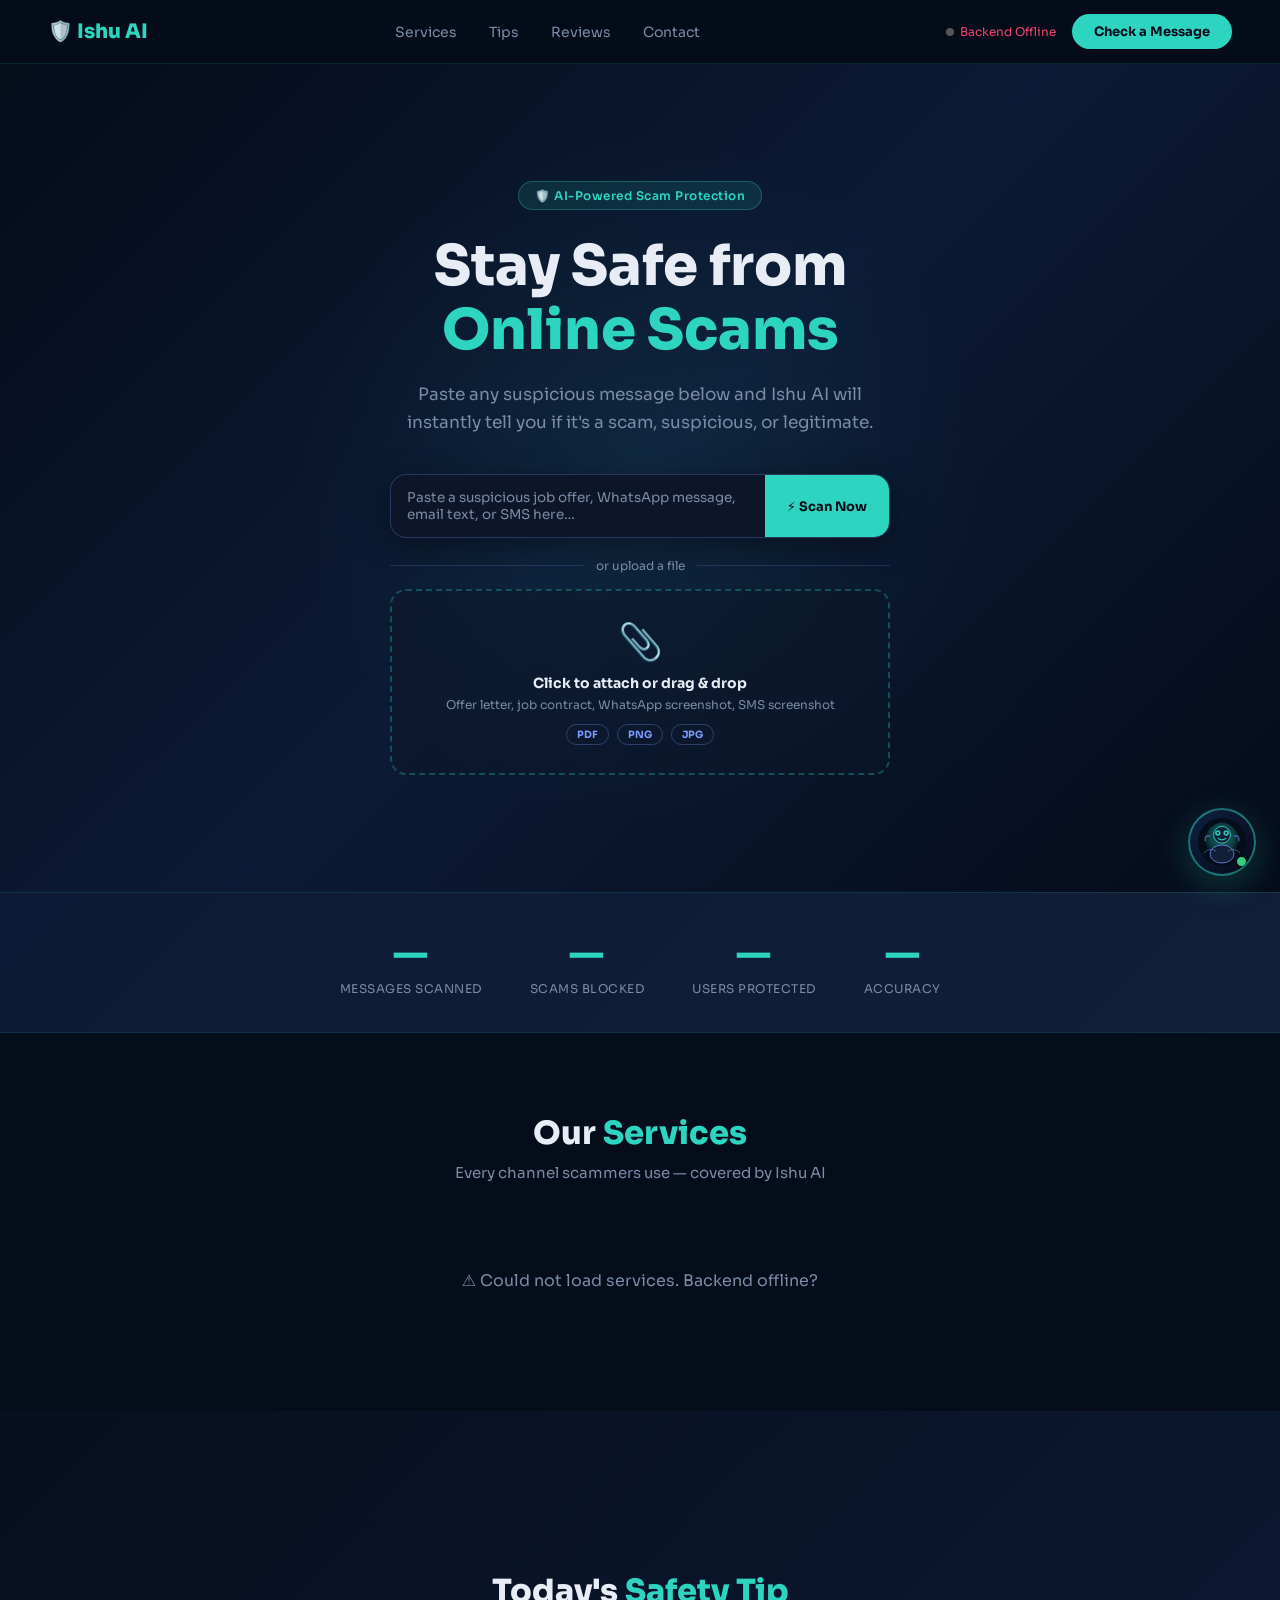
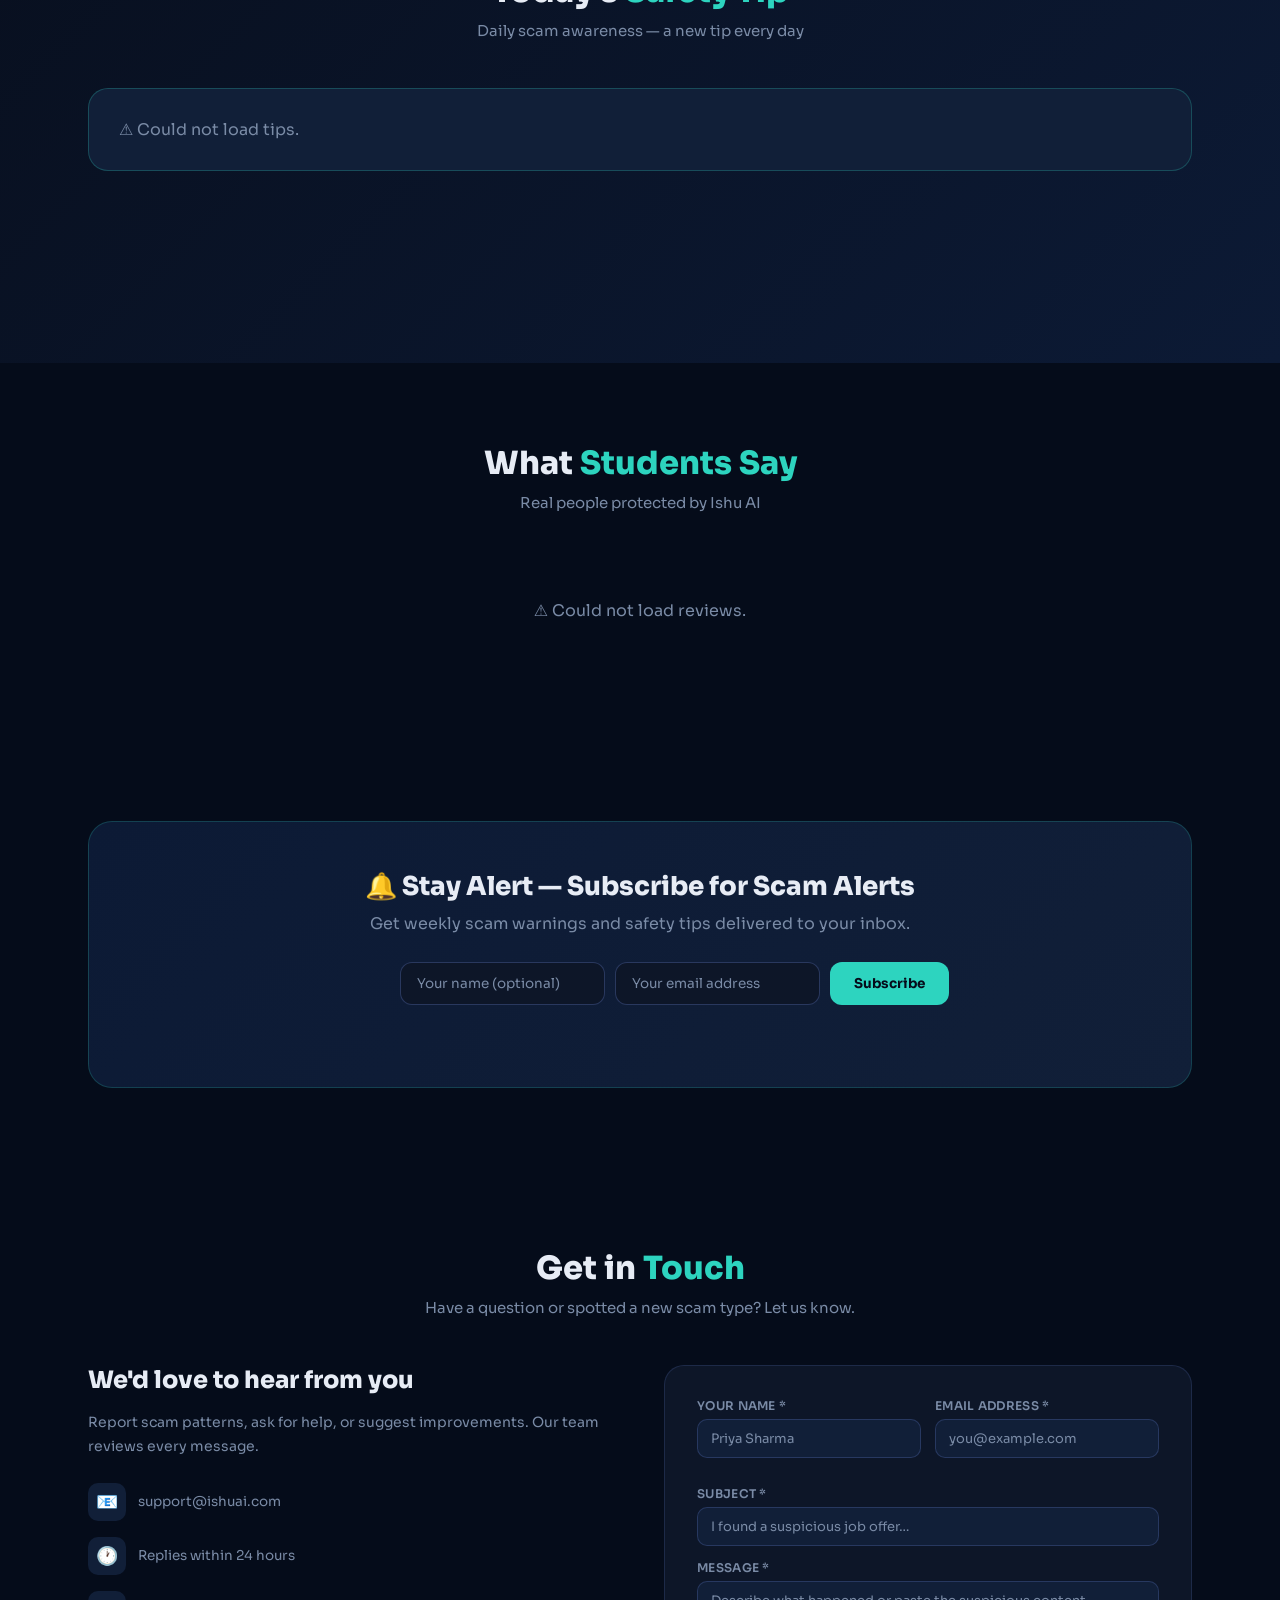
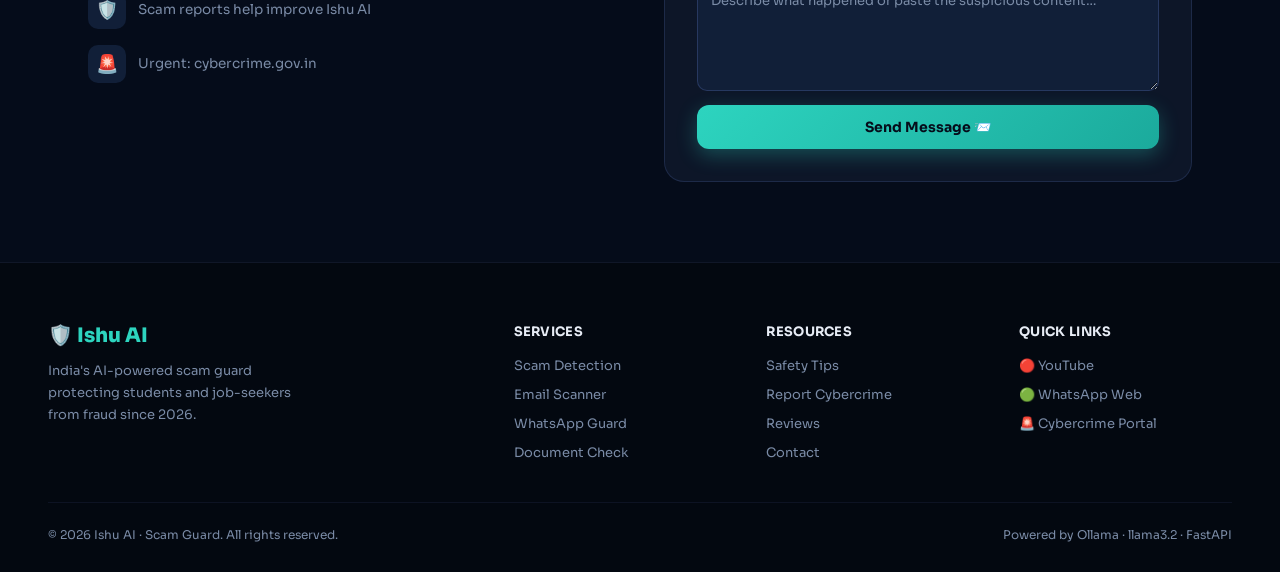
<file: files (2)/files (4)/aishu-scam-guard/aishu-scam-guard/frontend/demo.html>
<!DOCTYPE html>
<html lang="en">
<head>
  <meta charset="UTF-8"/>
  <meta name="viewport" content="width=device-width, initial-scale=1.0"/>
  <title>Ishu AI · Scam Guard</title>
  <link rel="preconnect" href="https://fonts.googleapis.com"/>
  <link href="https://fonts.googleapis.com/css2?family=Sora:wght@300;400;600;700;800&display=swap" rel="stylesheet"/>
  <style>
    /* ===================== RESET ===================== */
    *, *::before, *::after { box-sizing: border-box; margin: 0; padding: 0; }
    :root {
      --bg:      #050c1a;
      --panel:   #0d1628;
      --panel2:  #111f38;
      --accent:  #2dd4bf;
      --blue:    #7c9bff;
      --purple:  #a855f7;
      --green:   #35d07f;
      --warn:    #f5a524;
      --danger:  #f0466b;
      --text:    #e7ecf5;
      --dim:     #7a8ba6;
      --font:    'Sora', system-ui, sans-serif;
    }
    html { scroll-behavior: smooth; }
    body { font-family: var(--font); background: var(--bg); color: var(--text); overflow-x: hidden; }
    a    { text-decoration: none; color: inherit; }
    img  { display: block; max-width: 100%; }

    /* ===================== NAV ===================== */
    nav {
      position: sticky; top: 0; z-index: 1000;
      background: rgba(5,12,26,0.92);
      backdrop-filter: blur(16px);
      border-bottom: 1px solid rgba(45,212,191,0.12);
      display: flex; align-items: center;
      justify-content: space-between;
      padding: 14px 48px;
    }
    .nav-logo { font-size: 20px; font-weight: 800; color: var(--accent); display: flex; align-items: center; gap: 8px; }
    .nav-links { display: flex; gap: 32px; }
    .nav-links a { font-size: 14px; color: var(--dim); transition: color .2s; }
    .nav-links a:hover { color: var(--accent); }
    .nav-cta {
      background: var(--accent); color: var(--bg);
      padding: 9px 22px; border-radius: 50px;
      font-size: 13px; font-weight: 700;
      transition: all .2s;
    }
    .nav-cta:hover { transform: translateY(-1px); box-shadow: 0 6px 18px rgba(45,212,191,.4); }
    #nav-status { font-size: 12px; color: var(--dim); display: flex; align-items: center; gap: 6px; }
    #nav-dot    { width:8px;height:8px;border-radius:50%;background:#555;animation:blink 2s infinite; }
    #nav-dot.online { background: var(--green); }
    @keyframes blink { 0%,100%{opacity:1}50%{opacity:.3} }

    /* ===================== HERO ===================== */
    .hero {
      background: linear-gradient(135deg, #050c1a 0%, #0c1a35 50%, #050c1a 100%);
      min-height: 92vh;
      display: flex; align-items: center; justify-content: center;
      text-align: center; padding: 80px 20px;
      position: relative; overflow: hidden;
    }
    .hero::before {
      content:'';
      position:absolute; width:700px;height:700px;border-radius:50%;
      background:radial-gradient(circle,rgba(45,212,191,.08),transparent 70%);
      top:50%;left:50%;transform:translate(-50%,-50%);
      animation: orbPulse 5s ease-in-out infinite;
    }
    @keyframes orbPulse { 0%,100%{transform:translate(-50%,-50%) scale(1)}50%{transform:translate(-50%,-50%) scale(1.1)} }
    .hero-content { position:relative;z-index:1;max-width:700px; }
    .hero-badge {
      display:inline-flex; align-items:center; gap:8px;
      background:rgba(45,212,191,.12); border:1px solid rgba(45,212,191,.3);
      border-radius:50px; padding:6px 16px; font-size:12px; color:var(--accent);
      font-weight:600; margin-bottom:24px; letter-spacing:.5px;
    }
    .hero h1 { font-size: clamp(32px,5vw,56px); font-weight:800; line-height:1.15; margin-bottom:18px; }
    .hero h1 span { color:var(--accent); }
    .hero p { font-size:17px; color:var(--dim); max-width:500px; margin:0 auto 36px; line-height:1.7; }

    /* Quick scan box in hero */
    .hero-scan {
      display:flex; gap:0;
      background:var(--panel);
      border:1px solid rgba(124,155,255,.25);
      border-radius:16px; overflow:hidden;
      max-width:560px; margin:0 auto 20px;
      box-shadow:0 8px 32px rgba(0,0,0,.4);
    }
    .hero-scan textarea {
      flex:1; background:transparent; border:none; outline:none;
      color:var(--text); font-family:var(--font); font-size:13.5px;
      padding:14px 16px; resize:none; min-height:52px;
    }
    .hero-scan textarea::placeholder { color:var(--dim); }
    .hero-scan button {
      background:var(--accent); color:var(--bg);
      border:none; padding:0 22px; font-family:var(--font);
      font-size:13px; font-weight:700; cursor:pointer;
      transition:background .2s; white-space:nowrap;
    }
    .hero-scan button:hover { background:#25b8a5; }
    #hero-result {
      max-width:560px; margin:0 auto;
      background:var(--panel2);
      border:1px solid rgba(124,155,255,.2);
      border-radius:12px; padding:16px; font-size:13px;
      display:none; text-align:left; line-height:1.6;
    }
    #hero-result .v-badge {
      display:inline-flex; align-items:center; gap:6px;
      font-size:11px; font-weight:700; padding:4px 12px;
      border-radius:999px; margin-bottom:8px;
    }
    #hero-result .v-badge.scam       { background:rgba(240,70,107,.18);color:var(--danger); }
    #hero-result .v-badge.suspicious { background:rgba(245,165,36,.18); color:var(--warn); }
    #hero-result .v-badge.legit      { background:rgba(53,208,127,.18); color:var(--green); }

    /* ---- File Upload Section ---- */
    .upload-section { max-width:560px; margin:16px auto 0; }
    .upload-divider {
      display:flex; align-items:center; gap:12px;
      color:var(--dim); font-size:12px; margin-bottom:16px;
    }
    .upload-divider::before, .upload-divider::after {
      content:''; flex:1; height:1px; background:rgba(124,155,255,.18);
    }
    .upload-box {
      border:2px dashed rgba(45,212,191,.3); border-radius:16px;
      padding:28px 20px; text-align:center; cursor:pointer;
      transition:all .25s; background:rgba(13,22,40,.5); position:relative;
    }
    .upload-box:hover, .upload-box.drag-over {
      border-color:var(--accent); background:rgba(45,212,191,.06); transform:translateY(-2px);
    }
    .upload-box input[type="file"] {
      position:absolute; inset:0; opacity:0; cursor:pointer; width:100%; height:100%;
    }
    .upload-box .ub-icon  { font-size:36px; margin-bottom:10px; }
    .upload-box .ub-title { font-size:14px; font-weight:700; margin-bottom:5px; }
    .upload-box .ub-sub   { font-size:12px; color:var(--dim); }
    .upload-box .ub-types { display:flex; gap:8px; justify-content:center; margin-top:12px; }
    .upload-box .ub-badge {
      font-size:10px; font-weight:700; padding:3px 10px;
      border-radius:999px; border:1px solid rgba(124,155,255,.3); color:var(--blue);
    }
    #file-preview {
      display:none; align-items:center; gap:10px;
      background:var(--panel2); border:1px solid rgba(45,212,191,.25);
      border-radius:12px; padding:12px 14px; margin-top:12px;
    }
    #file-preview.show { display:flex; }
    #file-preview .fp-icon { font-size:22px; flex-shrink:0; }
    #file-preview .fp-name { flex:1; font-size:13px; font-weight:600; white-space:nowrap; overflow:hidden; text-overflow:ellipsis; }
    #file-preview .fp-size { font-size:11px; color:var(--dim); white-space:nowrap; }
    #fp-clear { background:none; border:none; color:var(--dim); cursor:pointer; font-size:18px; line-height:1; }
    #fp-clear:hover { color:var(--danger); }
    #fp-scan-btn {
      background:linear-gradient(135deg,var(--blue),#5a78e0); color:#fff;
      border:none; padding:9px 20px; border-radius:10px;
      font-family:var(--font); font-size:13px; font-weight:700;
      cursor:pointer; transition:all .2s; white-space:nowrap;
      box-shadow:0 4px 14px rgba(124,155,255,.3);
    }
    #fp-scan-btn:hover { transform:translateY(-1px); box-shadow:0 6px 20px rgba(124,155,255,.45); }
    #fp-scan-btn:disabled { opacity:.5; cursor:not-allowed; transform:none; }
    #file-result {
      display:none; margin-top:14px; background:var(--panel2);
      border:1px solid rgba(124,155,255,.2); border-radius:12px;
      padding:16px; font-size:13px; text-align:left; line-height:1.6;
    }
    #file-result .v-badge {
      display:inline-flex; align-items:center; gap:6px;
      font-size:11px; font-weight:700; padding:4px 12px;
      border-radius:999px; margin-bottom:8px;
    }
    #file-result .v-badge.scam       { background:rgba(240,70,107,.18); color:var(--danger); }
    #file-result .v-badge.suspicious { background:rgba(245,165,36,.18);  color:var(--warn); }
    #file-result .v-badge.legit      { background:rgba(53,208,127,.18);  color:var(--green); }

    /* ===================== STATS ===================== */
    .stats-bar {
      background:linear-gradient(135deg,#0c1a35,#111f38);
      border-top:1px solid rgba(45,212,191,.12);
      border-bottom:1px solid rgba(45,212,191,.12);
      padding:36px 48px;
      display:flex; justify-content:center;
      flex-wrap:wrap; gap:48px;
    }
    .stat-item { text-align:center; }
    .stat-item .val {
      font-size:38px; font-weight:800; color:var(--accent);
      font-variant-numeric:tabular-nums;
    }
    .stat-item .lbl { font-size:12px; color:var(--dim); margin-top:4px; letter-spacing:.5px; }

    /* ===================== SECTIONS ===================== */
    section { padding:80px 48px; max-width:1200px; margin:0 auto; }
    .sec-title { text-align:center; margin-bottom:48px; }
    .sec-title h2 { font-size:32px; font-weight:800; margin-bottom:10px; }
    .sec-title h2 span { color:var(--accent); }
    .sec-title p { color:var(--dim); font-size:15px; }

    /* full-width wrapper for colored sections */
    .full-section { width:100vw; margin-left:calc(50% - 50vw); padding:80px 0; }
    .full-section > section { margin:0 auto; }

    /* ===================== SERVICES GRID ===================== */
    .services-grid { display:grid; grid-template-columns:repeat(auto-fit,minmax(300px,1fr)); gap:20px; }
    .service-card {
      background:var(--panel);
      border:1px solid rgba(124,155,255,.15);
      border-radius:20px; padding:28px;
      transition:transform .2s,box-shadow .2s;
      position:relative; overflow:hidden;
    }
    .service-card::before {
      content:''; position:absolute; top:0;left:0;right:0;height:3px;
      background:var(--card-color,var(--accent));
    }
    .service-card:hover { transform:translateY(-5px); box-shadow:0 16px 40px rgba(0,0,0,.4); }
    .service-card .s-icon  { font-size:36px; margin-bottom:14px; }
    .service-card .s-title { font-size:17px; font-weight:700; margin-bottom:8px; }
    .service-card .s-desc  { font-size:13px; color:var(--dim); line-height:1.65; }
    .service-card .s-badge {
      position:absolute; top:16px; right:16px;
      font-size:10px; font-weight:700; padding:3px 10px;
      border-radius:999px; background:rgba(45,212,191,.15); color:var(--accent);
    }
    .services-loader { text-align:center; color:var(--dim); padding:40px; }

    /* ===================== TIPS ===================== */
    .tips-section { background:linear-gradient(135deg,#080f1e,#0c1a35); }
    .tip-of-day {
      background:var(--panel2);
      border:1px solid rgba(45,212,191,.25);
      border-radius:20px; padding:30px;
      margin-bottom:32px; display:flex; gap:20px; align-items:flex-start;
    }
    .tip-of-day .tip-icon { font-size:42px; flex-shrink:0; }
    .tip-of-day .tip-cat  { font-size:11px; font-weight:700; color:var(--accent); letter-spacing:.5px; margin-bottom:8px; }
    .tip-of-day .tip-text { font-size:16px; line-height:1.65; }
    .tip-of-day .tip-label{ font-size:11px; color:var(--dim); margin-bottom:5px; }

    .tips-grid { display:grid; grid-template-columns:repeat(auto-fit,minmax(220px,1fr)); gap:14px; }
    .tip-mini {
      background:var(--panel); border:1px solid rgba(124,155,255,.12);
      border-radius:14px; padding:18px;
      font-size:12.5px; color:var(--dim); line-height:1.6;
      transition:border-color .2s;
    }
    .tip-mini:hover { border-color:rgba(45,212,191,.3); color:var(--text); }
    .tip-mini .tm-cat { font-size:10px; font-weight:700; margin-bottom:6px; }

    /* ===================== TESTIMONIALS ===================== */
    .testimonials-grid { display:grid; grid-template-columns:repeat(auto-fit,minmax(260px,1fr)); gap:20px; }
    .t-card {
      background:var(--panel);
      border:1px solid rgba(124,155,255,.15);
      border-radius:18px; padding:24px;
      transition:transform .2s;
    }
    .t-card:hover { transform:translateY(-3px); }
    .t-top { display:flex; align-items:center; gap:12px; margin-bottom:14px; }
    .t-avatar { width:44px;height:44px;border-radius:50%;background:var(--panel2);font-size:24px;display:flex;align-items:center;justify-content:center;border:2px solid rgba(45,212,191,.3); }
    .t-name  { font-weight:700;font-size:14px; }
    .t-role  { font-size:11.5px;color:var(--dim); }
    .t-stars { color:#f5a524;font-size:13px;margin-bottom:10px; }
    .t-text  { font-size:13px;color:var(--dim);line-height:1.65; }

    /* ===================== CONTACT FORM ===================== */
    .contact-wrap { display:grid; grid-template-columns:1fr 1fr; gap:48px; align-items:start; }
    .contact-info h3 { font-size:24px;font-weight:800;margin-bottom:16px; }
    .contact-info p  { color:var(--dim);font-size:14px;line-height:1.7;margin-bottom:24px; }
    .contact-info .ci-item { display:flex;gap:12px;margin-bottom:16px;align-items:center;font-size:13.5px;color:var(--dim); }
    .contact-info .ci-icon { width:38px;height:38px;background:var(--panel2);border-radius:10px;display:flex;align-items:center;justify-content:center;font-size:18px;flex-shrink:0; }

    .contact-form { background:var(--panel);border:1px solid rgba(124,155,255,.15);border-radius:20px;padding:32px; }
    .form-row { display:grid;grid-template-columns:1fr 1fr;gap:14px;margin-bottom:14px; }
    .form-group { display:flex;flex-direction:column;gap:6px;margin-bottom:14px; }
    .form-group label { font-size:12px;font-weight:600;color:var(--dim);letter-spacing:.3px; }
    .form-group input,
    .form-group textarea,
    .form-group select {
      background:var(--panel2);
      border:1px solid rgba(124,155,255,.2);
      border-radius:10px;
      color:var(--text);
      font-family:var(--font);
      font-size:13px;
      padding:10px 13px;
      outline:none;
      transition:border-color .2s;
    }
    .form-group input:focus,
    .form-group textarea:focus { border-color:var(--accent); }
    .form-group textarea { resize:vertical;min-height:110px; }
    .form-group input::placeholder,
    .form-group textarea::placeholder { color:var(--dim); }
    .submit-btn {
      width:100%;
      background:linear-gradient(135deg,var(--accent),#1baa9c);
      color:var(--bg); border:none; padding:13px;
      border-radius:12px; font-family:var(--font);
      font-size:14px; font-weight:700; cursor:pointer;
      transition:all .2s; box-shadow:0 6px 20px rgba(45,212,191,.3);
    }
    .submit-btn:hover { transform:translateY(-2px);box-shadow:0 10px 28px rgba(45,212,191,.45); }
    .submit-btn:disabled { opacity:.6;cursor:not-allowed;transform:none; }
    #contact-msg { display:none;margin-top:14px;padding:12px 16px;border-radius:10px;font-size:13px; }
    #contact-msg.success { background:rgba(53,208,127,.15);color:var(--green);border:1px solid rgba(53,208,127,.3); }
    #contact-msg.error   { background:rgba(240,70,107,.15);color:var(--danger);border:1px solid rgba(240,70,107,.3); }

    /* ===================== NEWSLETTER ===================== */
    .newsletter-wrap {
      background:linear-gradient(135deg,#0c1a35,#111f38);
      border:1px solid rgba(45,212,191,.2);
      border-radius:24px; padding:48px; text-align:center;
    }
    .newsletter-wrap h3 { font-size:26px;font-weight:800;margin-bottom:10px; }
    .newsletter-wrap p  { color:var(--dim);margin-bottom:28px; }
    .nl-form { display:flex;gap:10px;max-width:480px;margin:0 auto 14px; }
    .nl-form input {
      flex:1; background:var(--panel); border:1px solid rgba(124,155,255,.25);
      border-radius:12px; color:var(--text); font-family:var(--font);
      font-size:13.5px; padding:12px 16px; outline:none;
      transition:border-color .2s;
    }
    .nl-form input:focus { border-color:var(--accent); }
    .nl-form input::placeholder { color:var(--dim); }
    .nl-form button {
      background:var(--accent);color:var(--bg);border:none;padding:12px 24px;
      border-radius:12px;font-family:var(--font);font-size:13.5px;font-weight:700;
      cursor:pointer;transition:all .2s;white-space:nowrap;
    }
    .nl-form button:hover { transform:translateY(-2px);box-shadow:0 8px 20px rgba(45,212,191,.4); }
    #nl-msg { font-size:13px;color:var(--green);min-height:20px; }

    /* ===================== FOOTER ===================== */
    .footer-full { background:#030810;border-top:1px solid rgba(124,155,255,.1);padding:60px 48px 30px; }
    .footer-grid { display:grid;grid-template-columns:2fr 1fr 1fr 1fr;gap:40px;max-width:1200px;margin:0 auto 40px; }
    .footer-brand .brand-name { font-size:20px;font-weight:800;color:var(--accent);margin-bottom:12px; }
    .footer-brand p { color:var(--dim);font-size:13px;line-height:1.7;max-width:260px; }
    .footer-col h4 { font-size:13px;font-weight:700;margin-bottom:14px;letter-spacing:.3px; }
    .footer-col ul { list-style:none;display:flex;flex-direction:column;gap:8px; }
    .footer-col ul li a { font-size:13px;color:var(--dim);transition:color .2s; }
    .footer-col ul li a:hover { color:var(--accent); }
    .footer-bottom { max-width:1200px;margin:0 auto;border-top:1px solid rgba(124,155,255,.08);padding-top:24px;display:flex;justify-content:space-between;align-items:center;font-size:12px;color:var(--dim); }

    /* ===================== LOADERS / STATES ===================== */
    .loading { display:flex;gap:5px;justify-content:center;padding:20px; }
    .loading span { width:8px;height:8px;border-radius:50%;background:var(--accent);animation:ldots 1.2s ease-in-out infinite; }
    .loading span:nth-child(2){animation-delay:.15s}
    .loading span:nth-child(3){animation-delay:.3s}
    @keyframes ldots { 0%,60%,100%{transform:translateY(0);opacity:.4}30%{transform:translateY(-6px);opacity:1} }

    .toast {
      position:fixed;top:20px;left:50%;transform:translateX(-50%);
      background:var(--panel2);border:1px solid rgba(45,212,191,.4);
      border-radius:12px;padding:10px 22px;font-size:13px;
      box-shadow:0 8px 24px rgba(0,0,0,.5);z-index:9999;
      animation:toastIn .3s ease;
    }
    @keyframes toastIn { from{opacity:0;transform:translateX(-50%) translateY(-8px)}to{opacity:1;transform:translateX(-50%) translateY(0)} }

    /* ===================== RESPONSIVE ===================== */
    @media(max-width:900px){
      nav { padding:12px 20px; }
      .nav-links { display:none; }
      section { padding:60px 20px; }
      .contact-wrap { grid-template-columns:1fr; }
      .footer-grid { grid-template-columns:1fr 1fr; }
      .stats-bar { padding:30px 20px;gap:28px; }
    }
    @media(max-width:600px){
      .form-row { grid-template-columns:1fr; }
      .nl-form  { flex-direction:column; }
      .footer-grid { grid-template-columns:1fr; }
      .footer-bottom { flex-direction:column;gap:8px;text-align:center; }
    }
  </style>
</head>
<body>

<!-- ===================== NAVBAR ===================== -->
<nav>
  <div class="nav-logo">🛡️ Ishu AI</div>
  <div class="nav-links">
    <a href="#services">Services</a>
    <a href="#tips">Tips</a>
    <a href="#testimonials">Reviews</a>
    <a href="#contact">Contact</a>
  </div>
  <div style="display:flex;align-items:center;gap:16px">
    <div id="nav-status"><span id="nav-dot"></span><span id="nav-status-text">Checking…</span></div>
    <a class="nav-cta" href="#hero-scan-box">Check a Message</a>
  </div>
</nav>

<!-- ===================== HERO ===================== -->
<div class="hero" id="hero-scan-box">
  <div class="hero-content">
    <div class="hero-badge">🛡️ AI-Powered Scam Protection</div>
    <h1>Stay Safe from<br><span>Online Scams</span></h1>
    <p>Paste any suspicious message below and Ishu AI will instantly tell you if it's a scam, suspicious, or legitimate.</p>

    <!-- Quick Scan Box — powered by POST /api/quick-scan -->
    <div class="hero-scan">
      <textarea id="qs-input" placeholder="Paste a suspicious job offer, WhatsApp message, email text, or SMS here…" rows="2"></textarea>
      <button id="qs-btn" onclick="quickScan()">⚡ Scan Now</button>
    </div>
    <div id="hero-result"></div>

    <!-- ── File Upload Box ── -->
    <div class="upload-section">
      <div class="upload-divider">or upload a file</div>

      <div class="upload-box" id="upload-box">
        <input type="file" id="file-input-main" accept=".pdf,image/png,image/jpeg,image/jpg"
               onchange="onFileSelected(this)"/>
        <div class="ub-icon">📎</div>
        <div class="ub-title">Click to attach or drag & drop</div>
        <div class="ub-sub">Offer letter, job contract, WhatsApp screenshot, SMS screenshot</div>
        <div class="ub-types">
          <span class="ub-badge">PDF</span>
          <span class="ub-badge">PNG</span>
          <span class="ub-badge">JPG</span>
        </div>
      </div>

      <!-- File selected preview -->
      <div id="file-preview">
        <div class="fp-icon" id="fp-icon">📄</div>
        <div class="fp-name" id="fp-name">filename.pdf</div>
        <div class="fp-size" id="fp-size">0 KB</div>
        <button id="fp-clear" onclick="clearFile()" title="Remove file">✕</button>
        <button id="fp-scan-btn" onclick="scanFile()">🔍 Analyse File</button>
      </div>

      <!-- File analysis result -->
      <div id="file-result"></div>
    </div>

  </div><!-- /hero-content -->
</div>

<!-- ===================== STATS BAR — /api/stats ===================== -->
<div class="stats-bar">
  <div class="stat-item">
    <div class="val" id="st-scans">—</div>
    <div class="lbl">MESSAGES SCANNED</div>
  </div>
  <div class="stat-item">
    <div class="val" id="st-blocked">—</div>
    <div class="lbl">SCAMS BLOCKED</div>
  </div>
  <div class="stat-item">
    <div class="val" id="st-users">—</div>
    <div class="lbl">USERS PROTECTED</div>
  </div>
  <div class="stat-item">
    <div class="val" id="st-acc">—</div>
    <div class="lbl">ACCURACY</div>
  </div>
</div>

<!-- ===================== SERVICES — /api/services ===================== -->
<section id="services">
  <div class="sec-title">
    <h2>Our <span>Services</span></h2>
    <p>Every channel scammers use — covered by Ishu AI</p>
  </div>
  <div class="services-grid" id="services-grid">
    <div class="services-loader">
      <div class="loading"><span></span><span></span><span></span></div>
      Loading services…
    </div>
  </div>
</section>

<!-- ===================== TIPS — /api/tips ===================== -->
<div class="full-section tips-section">
  <section id="tips">
    <div class="sec-title">
      <h2>Today's <span>Safety Tip</span></h2>
      <p>Daily scam awareness — a new tip every day</p>
    </div>

    <!-- Today's featured tip -->
    <div class="tip-of-day" id="tip-of-day">
      <div class="loading"><span></span><span></span><span></span></div>
    </div>

    <!-- All tips grid -->
    <div class="tips-grid" id="tips-grid"></div>
  </section>
</div>

<!-- ===================== TESTIMONIALS — /api/testimonials ===================== -->
<section id="testimonials">
  <div class="sec-title">
    <h2>What <span>Students Say</span></h2>
    <p>Real people protected by Ishu AI</p>
  </div>
  <div class="testimonials-grid" id="testimonials-grid">
    <div class="loading"><span></span><span></span><span></span></div>
  </div>
</section>

<!-- ===================== NEWSLETTER — /api/newsletter ===================== -->
<section>
  <div class="newsletter-wrap">
    <h3>🔔 Stay Alert — Subscribe for Scam Alerts</h3>
    <p>Get weekly scam warnings and safety tips delivered to your inbox.</p>
    <div class="nl-form">
      <input type="text"  id="nl-name"  placeholder="Your name (optional)"/>
      <input type="email" id="nl-email" placeholder="Your email address" required/>
      <button onclick="subscribeNewsletter()">Subscribe</button>
    </div>
    <div id="nl-msg"></div>
  </div>
</section>

<!-- ===================== CONTACT — /api/contact ===================== -->
<section id="contact">
  <div class="sec-title">
    <h2>Get in <span>Touch</span></h2>
    <p>Have a question or spotted a new scam type? Let us know.</p>
  </div>

  <div class="contact-wrap">
    <!-- Left: Info -->
    <div class="contact-info">
      <h3>We'd love to hear from you</h3>
      <p>Report scam patterns, ask for help, or suggest improvements. Our team reviews every message.</p>
      <div class="ci-item"><div class="ci-icon">📧</div> support@ishuai.com</div>
      <div class="ci-item"><div class="ci-icon">🕐</div> Replies within 24 hours</div>
      <div class="ci-item"><div class="ci-icon">🛡️</div> Scam reports help improve Ishu AI</div>
      <div class="ci-item"><div class="ci-icon">🚨</div> Urgent: cybercrime.gov.in</div>
    </div>

    <!-- Right: Form -->
    <div class="contact-form">
      <div class="form-row">
        <div class="form-group">
          <label>YOUR NAME *</label>
          <input type="text" id="cf-name" placeholder="Priya Sharma" required/>
        </div>
        <div class="form-group">
          <label>EMAIL ADDRESS *</label>
          <input type="email" id="cf-email" placeholder="you@example.com" required/>
        </div>
      </div>
      <div class="form-group">
        <label>SUBJECT *</label>
        <input type="text" id="cf-subject" placeholder="I found a suspicious job offer…"/>
      </div>
      <div class="form-group">
        <label>MESSAGE *</label>
        <textarea id="cf-message" placeholder="Describe what happened or paste the suspicious content…"></textarea>
      </div>
      <button class="submit-btn" id="cf-submit" onclick="submitContact()">Send Message 📨</button>
      <div id="contact-msg"></div>
    </div>
  </div>
</section>

<!-- ===================== FOOTER ===================== -->
<footer class="footer-full">
  <div class="footer-grid">
    <div class="footer-brand">
      <div class="brand-name">🛡️ Ishu AI</div>
      <p>India's AI-powered scam guard protecting students and job-seekers from fraud since 2026.</p>
    </div>
    <div class="footer-col">
      <h4>SERVICES</h4>
      <ul>
        <li><a href="#services">Scam Detection</a></li>
        <li><a href="#services">Email Scanner</a></li>
        <li><a href="#services">WhatsApp Guard</a></li>
        <li><a href="#services">Document Check</a></li>
      </ul>
    </div>
    <div class="footer-col">
      <h4>RESOURCES</h4>
      <ul>
        <li><a href="#tips">Safety Tips</a></li>
        <li><a href="https://cybercrime.gov.in" target="_blank">Report Cybercrime</a></li>
        <li><a href="#testimonials">Reviews</a></li>
        <li><a href="#contact">Contact</a></li>
      </ul>
    </div>
    <div class="footer-col">
      <h4>QUICK LINKS</h4>
      <ul>
        <li><a href="https://www.youtube.com" target="_blank">🔴 YouTube</a></li>
        <li><a href="https://web.whatsapp.com" target="_blank">🟢 WhatsApp Web</a></li>
        <li><a href="https://cybercrime.gov.in" target="_blank">🚨 Cybercrime Portal</a></li>
      </ul>
    </div>
  </div>
  <div class="footer-bottom">
    <span>© 2026 Ishu AI · Scam Guard. All rights reserved.</span>
    <span>Powered by Ollama · llama3.2 · FastAPI</span>
  </div>
</footer>

<!-- ===================== ISHU AI CHATBOT WIDGET ===================== -->
<link rel="stylesheet" href="widget.css">
<script src="widget.js"></script>
<script>
  Ishu.init({ apiBase: "http://localhost:8000", gmail: true });
</script>

<!-- ===================== PAGE JAVASCRIPT ===================== -->
<script>
const API = "http://localhost:8000";

/* ── Toast helper ── */
function toast(msg, ms = 3500) {
  const t = document.createElement("div");
  t.className = "toast"; t.textContent = msg;
  document.body.appendChild(t);
  setTimeout(() => { t.style.opacity="0"; t.style.transition="opacity .4s"; setTimeout(()=>t.remove(),400); }, ms);
}

/* ── Animate counter ── */
function animateNum(el, target, suffix = "") {
  let v = 0;
  const step = target / 60;
  const t = setInterval(() => {
    v = Math.min(v + step, target);
    el.textContent = Math.floor(v).toLocaleString("en-IN") + suffix;
    if (v >= target) clearInterval(t);
  }, 20);
}

/* ================================================================
   ① BACKEND STATUS  →  Navbar dot
   ================================================================ */
async function checkStatus() {
  const dot  = document.getElementById("nav-dot");
  const text = document.getElementById("nav-status-text");
  try {
    const r = await fetch(`${API}/health`);
    if (r.ok) {
      dot.classList.add("online");
      text.textContent = "Ishu AI Online";
      text.style.color = "var(--green)";
    } else throw new Error();
  } catch {
    text.textContent = "Backend Offline";
    text.style.color = "var(--danger)";
  }
}
checkStatus();

/* ================================================================
   ② STATS  →  /api/stats
   ================================================================ */
async function loadStats() {
  try {
    const r = await fetch(`${API}/api/stats`);
    if (!r.ok) return;
    const d = await r.json();
    animateNum(document.getElementById("st-scans"),   d.total_scans);
    animateNum(document.getElementById("st-blocked"),  d.scams_blocked);
    animateNum(document.getElementById("st-users"),    d.users_protected);
    animateNum(document.getElementById("st-acc"),      d.accuracy_pct, "%");
  } catch { /* backend offline — leave dashes */ }
}
loadStats();

/* ================================================================
   ③ QUICK SCAN  →  POST /api/quick-scan
   ================================================================ */
async function quickScan() {
  const input  = document.getElementById("qs-input");
  const btn    = document.getElementById("qs-btn");
  const result = document.getElementById("hero-result");
  const text   = input.value.trim();
  if (!text) { toast("⚠ Please paste a message first!"); return; }

  btn.textContent = "Scanning…"; btn.disabled = true;
  result.style.display = "none";

  try {
    const r = await fetch(`${API}/api/quick-scan`, {
      method: "POST",
      headers: {"Content-Type": "application/json"},
      body: JSON.stringify({ text, channel: "other" }),
    });
    if (!r.ok) throw new Error();
    const d = await r.json();

    // Build verdict badge
    const vc   = (d.verdict||"").toLowerCase();
    const cls  = vc.includes("scam") ? "scam" : vc.includes("suspicious") ? "suspicious" : "legit";
    const icon = cls === "scam" ? "🚨" : cls === "suspicious" ? "⚠️" : "✅";

    let html = `<div class="v-badge ${cls}">${icon} ${d.verdict || "Analyzed"}${d.confidence ? " · "+d.confidence : ""}</div>`;
    const body = (d.reply || "")
      .replace(/VERDICT:.*(\n|$)/g,"")
      .replace(/CONFIDENCE:.*(\n|$)/g,"")
      .replace(/RED FLAGS:[\s\S]*?(WHY:|$)/,"$1")
      .trim();
    html += `<div style="font-size:13px;color:var(--dim);line-height:1.65;">${body.replace(/\n/g,"<br>")}</div>`;

    if (d.red_flags && d.red_flags.length) {
      html += `<ul style="margin-top:8px;padding-left:16px;color:var(--danger);font-size:12px;">`;
      d.red_flags.forEach(f => html += `<li>${f}</li>`);
      html += `</ul>`;
    }

    result.innerHTML = html;
    result.style.display = "block";
    loadStats(); // refresh counters
  } catch {
    result.innerHTML = `<span style="color:var(--danger)">⚠ Can't reach backend. Make sure it's running on port 8000.</span>`;
    result.style.display = "block";
  } finally {
    btn.textContent = "⚡ Scan Now"; btn.disabled = false;
  }
}

// Allow Enter key in quick-scan textarea
document.getElementById("qs-input").addEventListener("keydown", e => {
  if (e.key === "Enter" && !e.shiftKey) { e.preventDefault(); quickScan(); }
});

/* ================================================================
   ④ SERVICES  →  GET /api/services
   ================================================================ */
async function loadServices() {
  const grid = document.getElementById("services-grid");
  try {
    const r = await fetch(`${API}/api/services`);
    if (!r.ok) throw new Error();
    const services = await r.json();

    grid.innerHTML = services.map(s => `
      <div class="service-card" style="--card-color:${s.color}">
        ${s.badge ? `<div class="s-badge">${s.badge}</div>` : ""}
        <div class="s-icon">${s.icon}</div>
        <div class="s-title">${s.title}</div>
        <div class="s-desc">${s.description}</div>
      </div>
    `).join("");
  } catch {
    grid.innerHTML = `<p style="color:var(--dim);text-align:center;padding:40px;">⚠ Could not load services. Backend offline?</p>`;
  }
}
loadServices();

/* ================================================================
   ⑤ TIPS  →  GET /api/tips
   ================================================================ */
async function loadTips() {
  try {
    const r = await fetch(`${API}/api/tips`);
    if (!r.ok) throw new Error();
    const data = await r.json();
    const today = data.todays_tip;

    document.getElementById("tip-of-day").innerHTML = `
      <div class="tip-icon">${today.icon}</div>
      <div>
        <div class="tip-label">TODAY'S TIP</div>
        <div class="tip-cat" style="color:${today.color||'var(--accent)'}">${today.category}</div>
        <div class="tip-text">${today.tip}</div>
      </div>
    `;

    document.getElementById("tips-grid").innerHTML = data.all_tips.map(t => `
      <div class="tip-mini">
        <div class="tm-cat" style="color:${t.color||'var(--accent)'}">${t.icon} ${t.category}</div>
        ${t.tip}
      </div>
    `).join("");
  } catch {
    document.getElementById("tip-of-day").innerHTML = `<p style="color:var(--dim)">⚠ Could not load tips.</p>`;
  }
}
loadTips();

/* ================================================================
   ⑥ TESTIMONIALS  →  GET /api/testimonials
   ================================================================ */
async function loadTestimonials() {
  const grid = document.getElementById("testimonials-grid");
  try {
    const r = await fetch(`${API}/api/testimonials`);
    if (!r.ok) throw new Error();
    const items = await r.json();

    grid.innerHTML = items.map(t => `
      <div class="t-card">
        <div class="t-top">
          <div class="t-avatar">${t.avatar}</div>
          <div>
            <div class="t-name">${t.name}</div>
            <div class="t-role">${t.role}</div>
          </div>
        </div>
        <div class="t-stars">${"⭐".repeat(t.rating)}</div>
        <div class="t-text">"${t.text}"</div>
      </div>
    `).join("");
  } catch {
    grid.innerHTML = `<p style="color:var(--dim);text-align:center;padding:40px;">⚠ Could not load reviews.</p>`;
  }
}
loadTestimonials();

/* ================================================================
   ⑦ NEWSLETTER  →  POST /api/newsletter
   ================================================================ */
async function subscribeNewsletter() {
  const email = document.getElementById("nl-email").value.trim();
  const name  = document.getElementById("nl-name").value.trim();
  const msg   = document.getElementById("nl-msg");

  if (!email || !email.includes("@")) { msg.textContent = "⚠ Please enter a valid email."; msg.style.color="var(--danger)"; return; }

  msg.textContent = "Subscribing…"; msg.style.color="var(--dim)";

  try {
    const r = await fetch(`${API}/api/newsletter`, {
      method: "POST",
      headers: {"Content-Type": "application/json"},
      body: JSON.stringify({ email, name }),
    });
    const d = await r.json();
    msg.textContent = d.message;
    msg.style.color = "var(--green)";
    document.getElementById("nl-email").value = "";
    document.getElementById("nl-name").value  = "";
    toast("🎉 " + d.message);
  } catch {
    msg.textContent = "⚠ Could not subscribe. Backend offline?";
    msg.style.color = "var(--danger)";
  }
}

/* ================================================================
   ⑧ CONTACT FORM  →  POST /api/contact
   ================================================================ */
async function submitContact() {
  const name    = document.getElementById("cf-name").value.trim();
  const email   = document.getElementById("cf-email").value.trim();
  const subject = document.getElementById("cf-subject").value.trim();
  const message = document.getElementById("cf-message").value.trim();
  const btn     = document.getElementById("cf-submit");
  const msgEl   = document.getElementById("contact-msg");

  if (!name || !email || !subject || !message) {
    msgEl.textContent = "⚠ Please fill in all fields.";
    msgEl.className   = "error"; msgEl.style.display = "block";
    return;
  }
  if (!email.includes("@")) {
    msgEl.textContent = "⚠ Please enter a valid email address.";
    msgEl.className   = "error"; msgEl.style.display = "block";
    return;
  }

  btn.textContent = "Sending…"; btn.disabled = true;

  try {
    const r = await fetch(`${API}/api/contact`, {
      method: "POST",
      headers: {"Content-Type": "application/json"},
      body: JSON.stringify({ name, email, subject, message }),
    });
    const d = await r.json();
    if (r.ok && d.success) {
      msgEl.textContent = "✅ " + d.message;
      msgEl.className   = "success"; msgEl.style.display = "block";
      document.getElementById("cf-name").value    = "";
      document.getElementById("cf-email").value   = "";
      document.getElementById("cf-subject").value = "";
      document.getElementById("cf-message").value = "";
      toast("📨 Message sent successfully!");
    } else throw new Error(d.detail || "Server error");
  } catch (e) {
    msgEl.textContent = "⚠ " + (e.message || "Could not send message. Backend offline?");
    msgEl.className   = "error"; msgEl.style.display = "block";
  } finally {
    btn.textContent = "Send Message 📨"; btn.disabled = false;
  }
}
</script>

<script>
/* ================================================================
   ⑨ FILE UPLOAD  →  POST /api/analyze-file
   ================================================================ */
let selectedFile = null;

function formatSize(b) {
  if (b < 1024)      return b + " B";
  if (b < 1048576)   return (b/1024).toFixed(1) + " KB";
  return (b/1048576).toFixed(1) + " MB";
}

function onFileSelected(input) {
  const f = input.files[0];
  if (!f) return;
  selectedFile = f;
  const icon = f.type === "application/pdf" ? "📄" : f.type.startsWith("image/") ? "🖼️" : "📎";
  document.getElementById("fp-icon").textContent = icon;
  document.getElementById("fp-name").textContent = f.name;
  document.getElementById("fp-size").textContent = formatSize(f.size);
  document.getElementById("file-preview").classList.add("show");
  document.getElementById("file-result").style.display = "none";
}

function clearFile() {
  selectedFile = null;
  document.getElementById("file-input-main").value = "";
  document.getElementById("file-preview").classList.remove("show");
  document.getElementById("file-result").style.display = "none";
}

async function scanFile() {
  if (!selectedFile) { toast("⚠ Please select a file first!"); return; }
  const btn    = document.getElementById("fp-scan-btn");
  const result = document.getElementById("file-result");
  btn.textContent = "Analysing…"; btn.disabled = true;
  result.style.display = "none";

  const form = new FormData();
  form.append("file",    selectedFile);
  form.append("channel", "other");

  try {
    const r = await fetch(`${API}/api/analyze-file?channel=other`, { method:"POST", body:form });
    if (!r.ok) { const e = await r.json().catch(()=>({})); throw new Error(e.detail||"Server error"); }

    const d   = await r.json();
    const vc  = (d.verdict||"").toLowerCase();
    const cls = vc.includes("scam") ? "scam" : vc.includes("suspicious") ? "suspicious" : "legit";
    const ico = cls==="scam" ? "🚨" : cls==="suspicious" ? "⚠️" : "✅";

    let html = d.verdict ? `<div class="v-badge ${cls}">${ico} ${d.verdict}${d.confidence?" · "+d.confidence:""}</div>` : "";
    const body = (d.reply||"")
      .replace(/VERDICT:.*(\n|$)/g,"").replace(/CONFIDENCE:.*(\n|$)/g,"")
      .replace(/RED FLAGS:[\s\S]*?(WHY:|$)/,"$1").trim();
    html += `<div style="font-size:13px;color:var(--dim);line-height:1.65;margin-top:6px">${body.replace(/\n/g,"<br>")}</div>`;

    if (d.red_flags && d.red_flags.length) {
      html += `<ul style="margin-top:10px;padding-left:16px;color:var(--danger);font-size:12px;line-height:1.8">`;
      d.red_flags.forEach(f => html += `<li>${f}</li>`);
      html += `</ul>`;
    }

    result.innerHTML = html;
    result.style.display = "block";
    loadStats();
    if (cls==="scam") toast("🚨 Scam Detected in file! Stay safe!");
    else if (cls==="legit") toast("✅ File looks legitimate!");

  } catch(e) {
    result.innerHTML = `<span style="color:var(--danger)">⚠ ${e.message||"Could not analyse file. Is the backend running?"}</span>`;
    result.style.display = "block";
  } finally {
    btn.textContent = "🔍 Analyse File"; btn.disabled = false;
  }
}

/* Drag & drop */
const uploadBox = document.getElementById("upload-box");
uploadBox.addEventListener("dragover",  e => { e.preventDefault(); uploadBox.classList.add("drag-over"); });
uploadBox.addEventListener("dragleave", ()  => uploadBox.classList.remove("drag-over"));
uploadBox.addEventListener("drop", e => {
  e.preventDefault(); uploadBox.classList.remove("drag-over");
  const f = e.dataTransfer.files[0];
  if (!f) return;
  if (f.type!=="application/pdf" && !f.type.startsWith("image/")) {
    toast("⚠ Only PDF, PNG, JPG supported!"); return;
  }
  selectedFile = f;
  onFileSelected({ files:[f] });
});


</body>
</html>
</file>
<file: files (2)/files (4)/aishu-scam-guard/aishu-scam-guard/frontend/widget.css>
/* ==========================================================================
   Ishu AI · Scam Guard — Embeddable Chat Widget
   Drop widget.css + widget.js into any website.
   ========================================================================== */

:root {
  --ishu-deep:    #050c1a;
  --ishu-panel:   #0d1628;
  --ishu-panel2:  #111f38;
  --ishu-accent:  #2dd4bf;
  --ishu-accent2: #7c9bff;
  --ishu-purple:  #a855f7;
  --ishu-safe:    #35d07f;
  --ishu-warn:    #f5a524;
  --ishu-danger:  #f0466b;
  --ishu-text:    #e7ecf5;
  --ishu-dim:     #7a8ba6;
  --ishu-radius:  20px;
  --ishu-font:    'Sora', 'Inter', system-ui, -apple-system, sans-serif;
}

#ishu-root, #ishu-root * {
  box-sizing: border-box;
  font-family: var(--ishu-font);
  margin: 0; padding: 0;
}

/* ── Launcher Bubble ─────────────────────────────────────────────────────── */

#ishu-launcher {
  position: fixed;
  right: 24px;
  bottom: 24px;
  width: 68px;
  height: 68px;
  border-radius: 50%;
  background: linear-gradient(135deg, #0f2040, var(--ishu-deep));
  border: 2px solid rgba(45,212,191,0.5);
  display: flex;
  align-items: center;
  justify-content: center;
  cursor: pointer;
  z-index: 2147483640;
  box-shadow: 0 8px 32px rgba(45,212,191,0.25), 0 4px 16px rgba(0,0,0,0.5);
  transition: transform 0.25s ease, box-shadow 0.25s ease;
  overflow: hidden;
}

#ishu-launcher:hover {
  transform: translateY(-3px) scale(1.06);
  box-shadow: 0 14px 40px rgba(45,212,191,0.4), 0 6px 20px rgba(0,0,0,0.6);
}

/* Pulse ring */
#ishu-launcher::before {
  content: '';
  position: absolute;
  inset: -8px;
  border-radius: 50%;
  border: 2px solid var(--ishu-accent);
  opacity: 0;
  animation: ishu-pulse 2.5s ease-out infinite;
}

@keyframes ishu-pulse {
  0%   { transform: scale(0.85); opacity: 0.7; }
  80%  { transform: scale(1.5);  opacity: 0; }
  100% { transform: scale(1.5);  opacity: 0; }
}

/* Avatar in launcher */
#ishu-launcher .ishu-launch-avatar {
  width: 48px;
  height: 48px;
  border-radius: 50%;
  object-fit: cover;
  object-position: top;
  position: relative;
  z-index: 1;
  animation: ishu-bob 3s ease-in-out infinite;
}

@keyframes ishu-bob {
  0%, 100% { transform: translateY(0); }
  50%       { transform: translateY(-3px); }
}

/* Online dot */
#ishu-launcher .ishu-online-dot {
  position: absolute;
  bottom: 6px;
  right: 6px;
  width: 13px;
  height: 13px;
  border-radius: 50%;
  background: var(--ishu-safe);
  border: 2px solid var(--ishu-deep);
  z-index: 2;
  animation: ishu-blink 2s ease-in-out infinite;
}

@keyframes ishu-blink {
  0%, 100% { opacity: 1; }
  50%       { opacity: 0.4; }
}

/* ── Chat Panel ──────────────────────────────────────────────────────────── */

#ishu-panel {
  position: fixed;
  right: 24px;
  bottom: 106px;
  width: 380px;
  max-width: calc(100vw - 32px);
  height: 580px;
  max-height: calc(100vh - 130px);
  background: var(--ishu-panel);
  border: 1px solid rgba(124,155,255,0.2);
  border-radius: var(--ishu-radius);
  display: none;
  flex-direction: column;
  overflow: hidden;
  z-index: 2147483639;
  box-shadow: 0 30px 80px rgba(0,0,0,0.7), 0 0 0 1px rgba(45,212,191,0.08);
  opacity: 0;
  transform: translateY(20px) scale(0.96);
  transition: opacity 0.22s ease, transform 0.22s cubic-bezier(0.34,1.56,0.64,1);
}

#ishu-panel.ishu-open {
  display: flex;
  opacity: 1;
  transform: translateY(0) scale(1);
}

/* Scanlines overlay on panel */
#ishu-panel::after {
  content: '';
  position: absolute;
  inset: 0;
  pointer-events: none;
  z-index: 0;
  background: repeating-linear-gradient(
    0deg,
    transparent,
    transparent 2px,
    rgba(45,212,191,0.012) 2px,
    rgba(45,212,191,0.012) 4px
  );
  border-radius: var(--ishu-radius);
}

/* ── Header ──────────────────────────────────────────────────────────────── */

#ishu-header {
  position: relative;
  z-index: 1;
  display: flex;
  align-items: center;
  gap: 10px;
  padding: 13px 14px;
  background: linear-gradient(135deg, #0c1b35, #080f1e);
  border-bottom: 1px solid rgba(45,212,191,0.15);
  flex-shrink: 0;
}

/* Avatar in header */
.ishu-hdr-avatar {
  width: 42px;
  height: 42px;
  border-radius: 14px;
  overflow: hidden;
  border: 2px solid rgba(45,212,191,0.5);
  flex-shrink: 0;
  position: relative;
}

.ishu-hdr-avatar img {
  width: 100%;
  height: 100%;
  object-fit: cover;
  object-position: top;
  display: block;
}

.ishu-hdr-avatar::after {
  content: '';
  position: absolute;
  inset: -3px;
  border-radius: 17px;
  border: 1.5px solid var(--ishu-accent);
  opacity: 0.4;
  animation: ishu-avatar-glow 2.5s ease-in-out infinite;
}

@keyframes ishu-avatar-glow {
  0%, 100% { opacity: 0.4; }
  50%       { opacity: 0.9; }
}

.ishu-hdr-info { flex: 1; min-width: 0; }

.ishu-hdr-name {
  color: var(--ishu-text);
  font-weight: 700;
  font-size: 14px;
  white-space: nowrap;
  overflow: hidden;
  text-overflow: ellipsis;
}

.ishu-hdr-status {
  font-size: 11px;
  color: var(--ishu-accent);
  margin-top: 2px;
  display: flex;
  align-items: center;
  gap: 5px;
}

.ishu-hdr-status::before {
  content: '';
  width: 6px;
  height: 6px;
  border-radius: 50%;
  background: var(--ishu-safe);
  flex-shrink: 0;
  animation: ishu-blink 2s ease-in-out infinite;
}

/* Header icon buttons (YouTube, WhatsApp, Close) */
.ishu-hdr-btn {
  width: 34px;
  height: 34px;
  border-radius: 10px;
  border: 1px solid rgba(124,155,255,0.2);
  background: rgba(13,22,40,0.7);
  color: var(--ishu-dim);
  display: flex;
  align-items: center;
  justify-content: center;
  cursor: pointer;
  transition: all 0.2s ease;
  text-decoration: none;
  flex-shrink: 0;
}

.ishu-hdr-btn:hover { color: var(--ishu-accent); border-color: var(--ishu-accent); background: rgba(45,212,191,0.1); }
.ishu-hdr-btn svg  { width: 15px; height: 15px; }

.ishu-hdr-btn.yt:hover    { color: #ff4444; border-color: #ff4444; background: rgba(255,68,68,0.1); }
.ishu-hdr-btn.wa:hover    { color: #25d366; border-color: #25d366; background: rgba(37,211,102,0.1); }
.ishu-hdr-btn.close:hover { color: var(--ishu-danger); border-color: var(--ishu-danger); background: rgba(240,70,107,0.1); }

/* ── Quick Launch Bar (YouTube + WhatsApp) ───────────────────────────────── */

#ishu-quickbar {
  position: relative;
  z-index: 1;
  display: flex;
  gap: 8px;
  padding: 10px 12px;
  background: rgba(8,15,30,0.6);
  border-bottom: 1px solid rgba(124,155,255,0.1);
  flex-shrink: 0;
}

.ishu-quick-btn {
  flex: 1;
  display: flex;
  align-items: center;
  justify-content: center;
  gap: 7px;
  padding: 8px 10px;
  border-radius: 12px;
  border: none;
  cursor: pointer;
  font-family: var(--ishu-font);
  font-size: 12px;
  font-weight: 600;
  text-decoration: none;
  transition: all 0.2s ease;
}

.ishu-quick-btn:hover { transform: translateY(-2px); filter: brightness(1.15); }
.ishu-quick-btn:active { transform: scale(0.97); }

.ishu-quick-btn svg { width: 16px; height: 16px; flex-shrink: 0; }

.ishu-quick-btn.youtube {
  background: linear-gradient(135deg, rgba(255,0,0,0.15), rgba(204,0,0,0.1));
  color: #ff5555;
  border: 1px solid rgba(255,0,0,0.25);
}

.ishu-quick-btn.youtube:hover {
  background: linear-gradient(135deg, rgba(255,0,0,0.25), rgba(204,0,0,0.2));
  border-color: rgba(255,0,0,0.5);
  box-shadow: 0 4px 16px rgba(255,0,0,0.2);
}

.ishu-quick-btn.whatsapp {
  background: linear-gradient(135deg, rgba(37,211,102,0.15), rgba(18,140,126,0.1));
  color: #25d366;
  border: 1px solid rgba(37,211,102,0.25);
}

.ishu-quick-btn.whatsapp:hover {
  background: linear-gradient(135deg, rgba(37,211,102,0.25), rgba(18,140,126,0.2));
  border-color: rgba(37,211,102,0.5);
  box-shadow: 0 4px 16px rgba(37,211,102,0.2);
}

/* ── Channel Chips ───────────────────────────────────────────────────────── */

#ishu-channels {
  position: relative;
  z-index: 1;
  display: flex;
  gap: 5px;
  padding: 8px 12px;
  flex-wrap: wrap;
  border-bottom: 1px solid rgba(124,155,255,0.08);
  flex-shrink: 0;
  background: rgba(10,16,28,0.4);
}

.ishu-chip {
  font-size: 10.5px;
  color: var(--ishu-dim);
  border: 1px solid rgba(140,153,179,0.22);
  padding: 4px 11px;
  border-radius: 999px;
  cursor: pointer;
  background: transparent;
  transition: all 0.15s ease;
  white-space: nowrap;
  font-family: var(--ishu-font);
}

.ishu-chip.ishu-active, .ishu-chip:hover {
  color: var(--ishu-deep);
  background: var(--ishu-accent);
  border-color: var(--ishu-accent);
}

.ishu-gmail-chip {
  border-color: rgba(124,155,255,0.3);
  color: var(--ishu-accent2);
  margin-left: auto;
}

.ishu-gmail-chip:hover { background: var(--ishu-accent2); color: var(--ishu-deep); border-color: var(--ishu-accent2); }

/* ── Messages ────────────────────────────────────────────────────────────── */

#ishu-messages {
  flex: 1;
  overflow-y: auto;
  padding: 14px;
  display: flex;
  flex-direction: column;
  gap: 11px;
  position: relative;
  z-index: 1;
}

#ishu-messages::-webkit-scrollbar { width: 4px; }
#ishu-messages::-webkit-scrollbar-track { background: transparent; }
#ishu-messages::-webkit-scrollbar-thumb { background: rgba(255,255,255,0.1); border-radius: 2px; }

/* Message rows */
.ishu-row { display: flex; gap: 8px; }
.ishu-row.ishu-bot  { justify-content: flex-start; align-items: flex-end; }
.ishu-row.ishu-user { justify-content: flex-end; align-items: flex-end; }

/* Mini avatar in messages */
.ishu-msg-av {
  width: 28px;
  height: 28px;
  border-radius: 9px;
  overflow: hidden;
  flex-shrink: 0;
  border: 1px solid rgba(45,212,191,0.3);
}

.ishu-msg-av img { width: 100%; height: 100%; object-fit: cover; object-position: top; display: block; }

/* Bubbles */
.ishu-bubble {
  max-width: 84%;
  padding: 10px 13px;
  border-radius: 15px;
  font-size: 13px;
  line-height: 1.5;
  white-space: pre-wrap;
  word-wrap: break-word;
  animation: ishu-pop 0.28s cubic-bezier(0.34,1.56,0.64,1) forwards;
}

@keyframes ishu-pop {
  from { opacity: 0; transform: scale(0.85) translateY(8px); }
  to   { opacity: 1; transform: scale(1)    translateY(0); }
}

.ishu-row.ishu-bot  .ishu-bubble {
  background: linear-gradient(135deg, #111f38, #0e1a30);
  color: var(--ishu-text);
  border-bottom-left-radius: 4px;
  border: 1px solid rgba(124,155,255,0.13);
  box-shadow: 0 4px 14px rgba(0,0,0,0.3);
}

.ishu-row.ishu-user .ishu-bubble {
  background: linear-gradient(135deg, var(--ishu-accent2), #5a78e0);
  color: #040a18;
  font-weight: 500;
  border-bottom-right-radius: 4px;
  box-shadow: 0 4px 14px rgba(124,155,255,0.3);
}

/* Verdict badge */
.ishu-verdict {
  display: inline-flex;
  align-items: center;
  gap: 6px;
  font-size: 10.5px;
  font-weight: 700;
  letter-spacing: 0.4px;
  padding: 4px 11px;
  border-radius: 999px;
  margin-bottom: 7px;
}

.ishu-verdict.scam       { background: rgba(240,70,107,0.18); color: var(--ishu-danger); }
.ishu-verdict.suspicious { background: rgba(245,165,36,0.18);  color: var(--ishu-warn); }
.ishu-verdict.legit      { background: rgba(53,208,127,0.18);  color: var(--ishu-safe); }

/* Red flags list */
.ishu-flags { margin: 5px 0 0; padding-left: 15px; }
.ishu-flags li { font-size: 12px; color: var(--ishu-dim); margin-bottom: 3px; }

/* File chip */
.ishu-file-chip {
  display: inline-flex;
  align-items: center;
  gap: 5px;
  font-size: 11px;
  background: rgba(0,0,0,0.2);
  padding: 4px 9px;
  border-radius: 7px;
  margin-bottom: 5px;
}

/* Typing dots */
.ishu-typing { display: flex; gap: 4px; padding: 4px 2px; }
.ishu-typing span {
  width: 7px; height: 7px;
  border-radius: 50%;
  background: var(--ishu-dim);
  animation: ishu-bounce 1.2s ease-in-out infinite;
}
.ishu-typing span:nth-child(2) { animation-delay: 0.15s; }
.ishu-typing span:nth-child(3) { animation-delay: 0.3s; }

@keyframes ishu-bounce {
  0%, 60%, 100% { transform: translateY(0);   opacity: 0.5; }
  30%            { transform: translateY(-5px); opacity: 1; }
}

/* Gmail inbox list */
.ishu-inbox-list { display: flex; flex-direction: column; gap: 7px; margin-top: 7px; }
.ishu-inbox-card {
  background: rgba(8,14,28,0.5);
  border: 1px solid rgba(140,153,179,0.15);
  border-radius: 10px;
  padding: 9px 11px;
}
.ishu-inbox-subj   { font-weight: 600; font-size: 12px; margin-bottom: 2px; }
.ishu-inbox-sender { font-size: 10.5px; color: var(--ishu-dim); margin-bottom: 5px; }

/* ── Attachment Preview ───────────────────────────────────────────────────── */

#ishu-attach-bar {
  display: none;
  align-items: center;
  gap: 8px;
  padding: 7px 11px;
  margin: 0 10px 4px;
  background: var(--ishu-panel2);
  border-radius: 10px;
  font-size: 11.5px;
  color: var(--ishu-dim);
  border: 1px solid rgba(124,155,255,0.15);
  position: relative;
  z-index: 1;
}

#ishu-attach-bar.ishu-show { display: flex; }

#ishu-attach-bar button {
  margin-left: auto;
  background: none;
  border: none;
  color: var(--ishu-dim);
  cursor: pointer;
  font-size: 14px;
  line-height: 1;
  transition: color 0.15s;
}

#ishu-attach-bar button:hover { color: var(--ishu-text); }

/* ── Input Bar ───────────────────────────────────────────────────────────── */

#ishu-inputbar {
  position: relative;
  z-index: 1;
  display: flex;
  align-items: flex-end;
  gap: 8px;
  padding: 10px 12px;
  border-top: 1px solid rgba(124,155,255,0.12);
  background: #070e1c;
  flex-shrink: 0;
}

#ishu-attach-btn {
  width: 38px; height: 38px;
  border-radius: 11px;
  border: 1px solid rgba(140,153,179,0.22);
  background: var(--ishu-panel2);
  color: var(--ishu-dim);
  display: flex;
  align-items: center;
  justify-content: center;
  cursor: pointer;
  flex-shrink: 0;
  transition: all 0.2s ease;
}

#ishu-attach-btn:hover { color: var(--ishu-accent); border-color: var(--ishu-accent); }
#ishu-attach-btn svg { width: 17px; height: 17px; }

#ishu-input {
  flex: 1;
  resize: none;
  min-height: 38px;
  max-height: 90px;
  background: var(--ishu-panel2);
  border: 1px solid rgba(140,153,179,0.22);
  border-radius: 11px;
  color: var(--ishu-text);
  font-size: 13px;
  font-family: var(--ishu-font);
  padding: 9px 12px;
  outline: none;
  transition: border-color 0.2s ease;
}

#ishu-input:focus { border-color: var(--ishu-accent); }
#ishu-input::placeholder { color: var(--ishu-dim); }

#ishu-send {
  width: 38px; height: 38px;
  border-radius: 11px;
  border: none;
  background: linear-gradient(135deg, var(--ishu-accent), #1baa9c);
  color: var(--ishu-deep);
  display: flex;
  align-items: center;
  justify-content: center;
  cursor: pointer;
  flex-shrink: 0;
  transition: all 0.2s ease;
  box-shadow: 0 4px 14px rgba(45,212,191,0.35);
}

#ishu-send:hover   { transform: scale(1.08); box-shadow: 0 6px 20px rgba(45,212,191,0.5); }
#ishu-send:disabled { opacity: 0.5; cursor: not-allowed; transform: none; box-shadow: none; }
#ishu-send svg { width: 17px; height: 17px; }

/* ── Footnote ────────────────────────────────────────────────────────────── */

#ishu-footnote {
  position: relative;
  z-index: 1;
  font-size: 9.5px;
  color: var(--ishu-dim);
  text-align: center;
  padding: 5px 10px 9px;
  background: #070e1c;
  flex-shrink: 0;
}

/* ── Responsive ──────────────────────────────────────────────────────────── */

@media (max-width: 440px) {
  #ishu-panel   { right: 12px; left: 12px; width: auto; bottom: 96px; }
  #ishu-launcher { right: 12px; bottom: 14px; }
}
</file>
